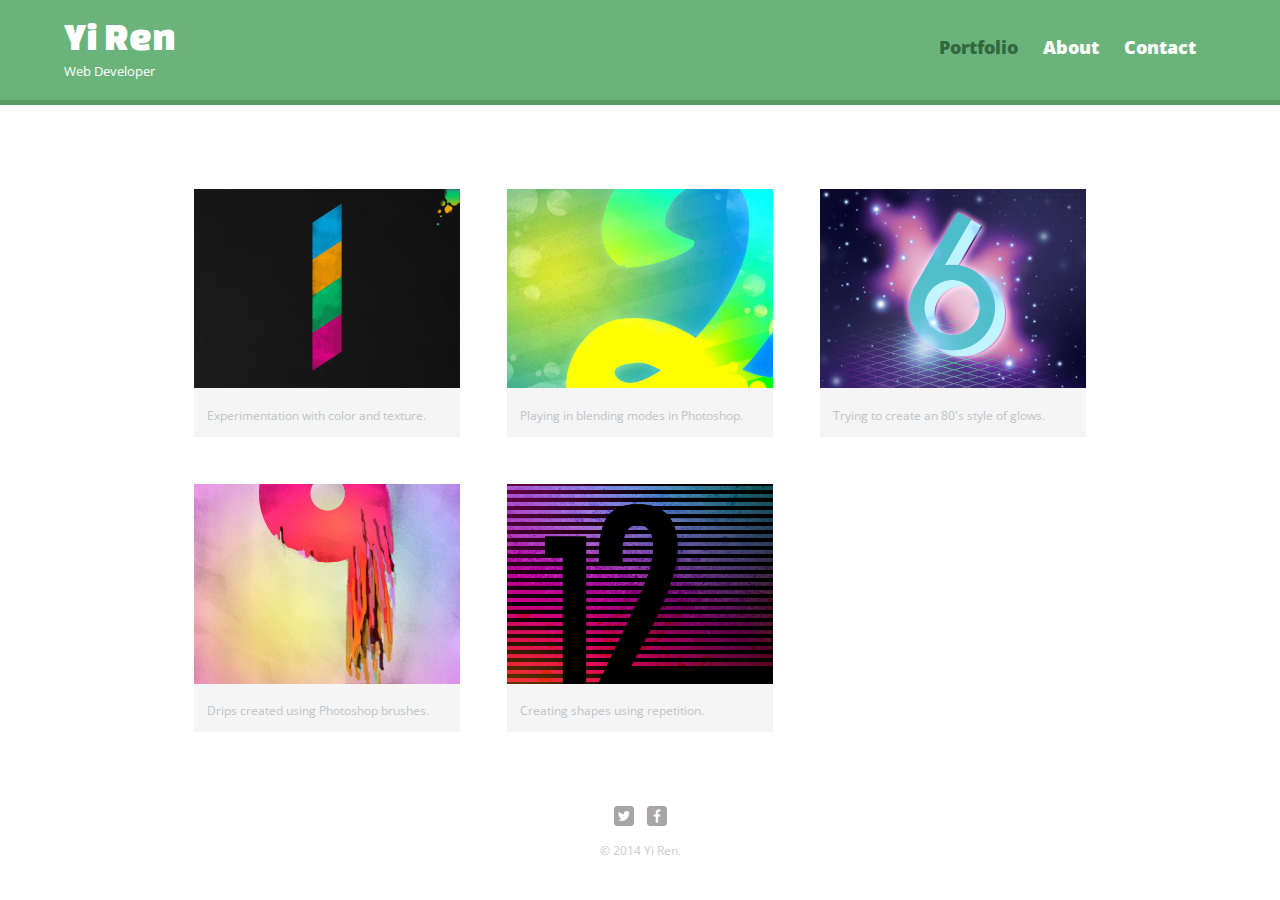
<file: index.html>
<!DOCTYPE html>
<html>
	<head>
		<meta charset='utf-8'>
		<title>Yi Ren | Web Developer</title>
    <link rel="stylesheet" href="css/normalize.css">
    <link href='http://fonts.googleapis.com/css?family=Changa+One|Open+Sans:400italic,700italic,400,700,800' rel='stylesheet' type='text/css'>
    <link rel="stylesheet" href="css/main.css">
    <link rel="stylesheet" href="css/responsive.css">
    <meta name="viewport" content="width=device-width, initial-scale=1.0">
	</head>
	<body>
		<header>
			<a href="index.html" id="logo">
				<h1>Yi Ren</h1>
				<h2>Web Developer</h2>
			</a>
			<nav> 
				<ul>
					<li><a href="index.html" class="selected">Portfolio</a></li>
					<li><a href="about.html">About</a></li>
					<li><a href="contact.html">Contact</a></li>
				</ul>
			</nav>
		</header>
    <div id="wrapper">
      <section>
        <ul id="gallery">
          <li>
            <a href="img/numbers-01.jpg">
              <img src="img/numbers-01.jpg" alt="">
              <p>Experimentation with color and texture.</p>
            </a>
          </li>
          <li>
            <a href="img/numbers-02.jpg">
              <img src="img/numbers-02.jpg" alt="">
              <p>Playing in blending modes in Photoshop.</p>
            </a>
          </li>  
          <li>
            <a href="img/numbers-06.jpg">
              <img src="img/numbers-06.jpg" alt="">
              <p>Trying to create an 80's style of glows.</p>
            </a>
          </li>  
          <li>
            <a href="img/numbers-09.jpg">
              <img src="img/numbers-09.jpg" alt="">
              <p>Drips created using Photoshop brushes.</p>
            </a>
          </li>  
          <li>
            <a href="img/numbers-12.jpg">
              <img src="img/numbers-12.jpg" alt="">
              <p>Creating shapes using repetition.</p>
            </a>
          </li>  
        </ul>
      </section>
      <footer>
        <a href= "https://twitter.com/Kren1221"><img src="img/twitter-wrap.png" alt="Twitter Logo" class="social-icon"></a>
        <a href= "https://www.facebook.com/KevYi1314"><img src="img/facebook-wrap.png" alt="Facebook Logo" class="social-icon"></a>
        <p>&copy; 2014 Yi Ren.</p>
      </footer>
    </div>
	</body>
</html>
</file>
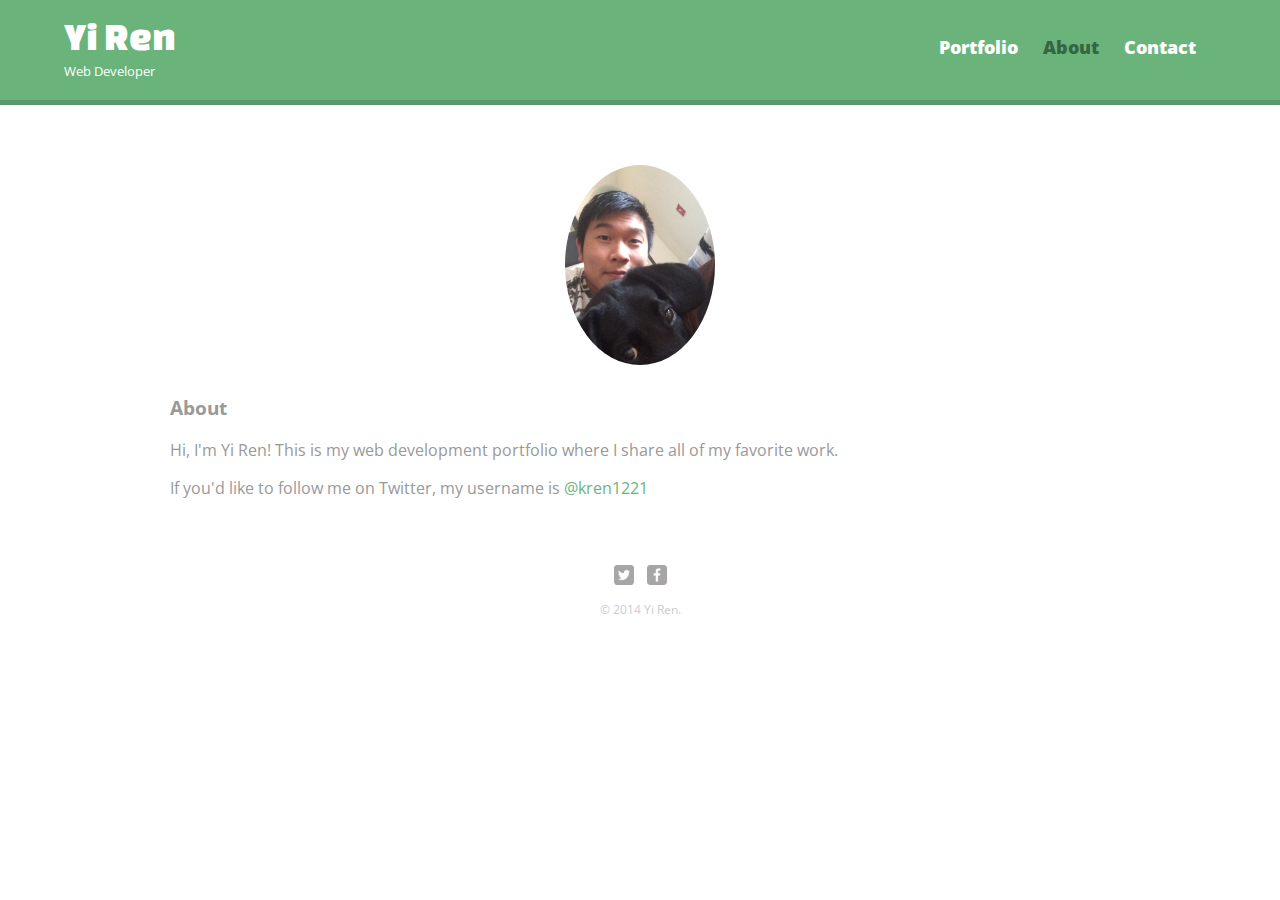
<file: about.html>
<!DOCTYPE html>
<html>
	<head>
		<meta charset='utf-8'>
		<title>Yi Ren | Web Developer</title>
    <link rel="stylesheet" href="css/normalize.css">
    <link href='http://fonts.googleapis.com/css?family=Changa+One|Open+Sans:400italic,700italic,400,700,800' rel='stylesheet' type='text/css'>
    <link rel="stylesheet" href="css/main.css">
    <link rel="stylesheet" href="css/responsive.css">
    <meta name="viewport" content="width=device-width, initial-scale=1.0">
	</head>
	<body>
		<header>
			<a href="index.html" id="logo">
				<h1>Yi Ren</h1>
				<h2>Web Developer</h2>
			</a>
			<nav> 
				<ul>
					<li><a href="index.html">Portfolio</a></li>
					<li><a href="about.html" class="selected">About</a></li>
					<li><a href="contact.html">Contact</a></li>
				</ul>
			</nav>
		</header>
    <div id="wrapper">
      <section>
        <img src="img/yi-profile.jpg" alt="Photograph of Nick Pettit" class="profile-photo">
        <h3>About</h3>
        <p>Hi, I'm Yi Ren! This is my web development portfolio where I share all of my favorite work.</p>
        <p>If you'd like to follow me on Twitter, my username is <a href="https://twitter.com/Kren1221">@kren1221</a></p>
      </section>
      <footer>
        <a href= "https://twitter.com/Kren1221"><img src="img/twitter-wrap.png" alt="Twitter Logo" class="social-icon"></a>
        <a href= "https://www.facebook.com/KevYi1314"><img src="img/facebook-wrap.png" alt="Facebook Logo" class="social-icon"></a>
        <p>&copy; 2014 Yi Ren.</p>
      </footer>
    </div>
	</body>
<html>
</file>
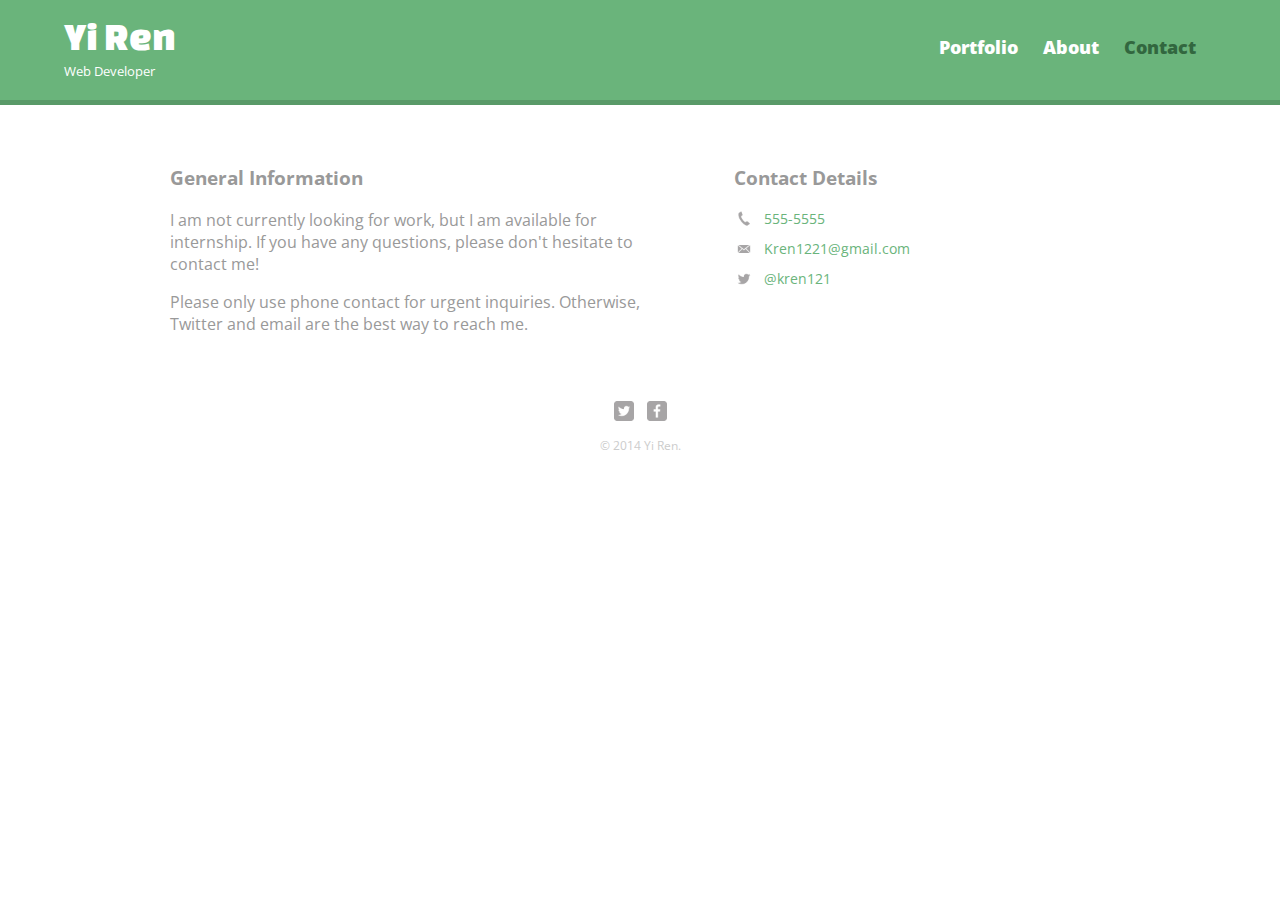
<file: contact.html>
<!DOCTYPE html>
<html>
	<head>
		<meta charset='utf-8'>
		<title>Yi Ren | Web Developer</title>
    <link rel="stylesheet" href="css/normalize.css">
    <link href='http://fonts.googleapis.com/css?family=Changa+One|Open+Sans:400italic,700italic,400,700,800' rel='stylesheet' type='text/css'>
    <link rel="stylesheet" href="css/main.css">  
    <link rel="stylesheet" href="css/responsive.css">
    <meta name="viewport" content="width=device-width, initial-scale=1.0">
	</head>
	<body>
		<header>
			<a href="index.html" id="logo">
				<h1>Yi Ren</h1>
				<h2>Web Developer</h2>
			</a>
			<nav> 
				<ul>
					<li><a href="index.html">Portfolio</a></li>
					<li><a href="about.html">About</a></li>
					<li><a href="contact.html" class="selected">Contact</a></li>
				</ul>
			</nav>
		</header>
    <div id="wrapper">
      <section id="primary">
        <h3>General Information</h3>
        <p>I am not currently looking for work, but I am available for internship. If you have any questions, please don't hesitate to contact me!</p>
        <p>Please only use phone contact for urgent inquiries. Otherwise, Twitter and email are the best way to reach me.</p>
      </section>
      <section id="secondary">
        <h3>Contact Details</h3>
        <ul class="contact-info">
          <li class="phone"><a href="tel:555-5555">555-5555</a></li> 
          <li class="mail"><a href="mailto:kren1221@gmail.com">Kren1221@gmail.com</a></li>
          <li class="twitter"><a href="http://twitter.com/intent/tweet?screen_name=kren1221">@kren121</a></li> 
        </ul>
      </section>
      <footer>
        <a href= "https://twitter.com/Kren1221"><img src="img/twitter-wrap.png" alt="Twitter Logo" class="social-icon"></a>
        <a href= "https://www.facebook.com/KevYi1314"><img src="img/facebook-wrap.png" alt="Facebook Logo" class="social-icon"></a>
        <p>&copy; 2014 Yi Ren.</p>
      </footer>
    </div>
	</body>
<html>
</file>
<file: css/main.css>
/**********************
GENERAL
***********************/

body {
  font-family: 'Open Sans', sans-serif;

}

#wrapper {
  max-width: 940px;
  margin: 0 auto;
  padding: 0 5%;
}

a {
  text-decoration: none

}

img {
  max-width: 100%;
}

h3 {
  margin: 0 0 1em 0;
}


/**********************
HEADING
***********************/

header {
  float: left;
  margin: 0 0 30px 0;  /*top, right, bottom, left*/
  padding: 5px 0 0 0;
  width: 100%; /*now the size of the element is not  it tells the element to stretch across the page*/
}

#logo {
  text-align: center;
  margin: 0;
}

h1 {
  font-family:'Changa One', sans-serif;
  margin: 15px 0;    /*15 px above and below the font, 0 left and right */
  font-size: 1.75em; /* em is relative unit of measurement to the font, which is 16  pxs by default. 1                                                em = 1 default px(16 in this case)*/
  font-weight: normal; /*unbold headline. healines are bolded in default*/
  line-height: 0.8em; /* determines the amount of space between each line of text. important in                                                     paragraph text */
}

h2 {
  font-size: 0.75em;
  margin: -5px 0 0;    /*first value sets the top, second value sets the left and right, third value sets the bottom. the nagative px is actually pulling the element closer to it's surrounding rather pushing it away*/
  font-weight: normal;
}


/**********************
NAVIGATION
***********************/

nav {
  text-align: center;
  padding: 10px 0;
  margin: 20px 0 0;
}

nav ul {
  list-style: none;
  margin: 0 10px; /*top&bottom, left&right*/
  padding: 0;
}

nav li {
  display: inline-block; /*inline but with some block-level properties such as width and height*/
}

nav a {
  font-weight: 800;
  padding: 15px 10px; /*makes the links easily targetable*/
}
/**********************
FOOTER
***********************/

footer {
  font-size: 0.75em;
  text-align: center;
  clear: both;  /* clear property specifies whether an element can be adjacent to floated */
  padding-top: 50px;
  color:#ccc;
}

.social-icon {
  width: 20px;
  height: 20px;
  margin: 0 5px; /*give some space in between the two icons*/
    
}

/**********************
PAGE: PORTFOLIO
***********************/

#gallery {
  margin: 0;
  padding: 0;
  list-style: none; /* removes any bullet points from the list*/
}

#gallery li {
  float: left;  /*allows the images appear side by side instead of stacking on top of each other*/
  width: 45%;
  margin: 2.5%;
  background-color: #f5f5f5;
  color: #bdc3c7;
}

#gallery li a p {
  margin: 0;
  padding: 5%;
  font-size: 0.75em;
  color: #bdc3c7
    
}


/**********************
PAGE: ABOUT
***********************/


.profile-photo {
  display: block; /*allows us to auto margin the element to the center of the page*/
  max-width: 150px;
  margin: 0 auto 30px;
  border-radius: 100%; /*can be px value too. add rounded corner to an element*/
}



/**********************
PAGE: CONTACT
***********************/

.contact-info {
  list-style: none;
  padding: 0;
  margin: 0;
  font-size: 0.9em;    
}

.contact-info a {
  display: block; /*gives the anchor links enough room*/
  min-height: 20px; 
  background-repeat: no-repeat; /*Sets whether or not a background image should be repeated. by default, background will repeat.*/
  background-size: 20px 20px; /*resizes background size*/
  padding: 0 0 0 30px;
  margin: 0 0 10px;
}
.contact-info li.phone a {
  background-image: url('../img/phone.png');
}

.contact-info li.mail a {
  background-image: url('../img/mail.png');
}

.contact-info li.twitter a {
  background-image: url('../img/twitter.png');
}

/**********************
COLORS
***********************/

/* site body */

body {
  background-color:#fff;  
  color: #999;
}

/* green header */
header {
  background: #6ab47b;
  border-color: #599a68;
}

/* nav background on mobile */
nav {
  background: #599a68;
}

/* logo text */
h1, h2 {
  color: #fff;
}

/* links */
a {
  color: #6ab47b;

}

/* nav links */
nav a, nav a:visited {
  color: #fff;
}

/* selected nav link */
nav a.selected, nav a:hover {
  color: #32673f;
}
</file>
<file: css/responsive.css>
@media screen and (min-width: 580px) {          /*tells the css to target digital media rather than print media, this one is ideal for 
  
  
  
/**********************
TWO COLUM LAYOUT
***********************/
  
  #primary {
    width: 50%;
    float: left;
  }
  
  #secondary {
    width: 40%;       
    float: right;         /*just to make sure it works if there's browser issue on a rare occasion*/
  }  


/**********************
3 * 5 = 15% margin
100% - 15% = 85%
  85/3 =28.33333... resist to rounding
***********************/
  

/**********************
PAGE: PORTFOLIO
***********************/

  #gallery li {
    width: 28.3333%;
  }
  
  #gallery li:nth-child(4n) {    /* this function helps select any element in every nth element, 4th in                                       this case, and correct responsive issue.*/
    clear: left;
  }

  
/*
In this video, the selector :nth-child(4n) is used to correct a responsive issue on every 4th item. In other words, this will select the 4th item, 8th item, 12th item, and so on. This fixes the specific problem in the video, but if more gallery items are added beyond the 5 that are present in this project, the design will start to break again. That's because there are 3 items in each row, and every 4th item could appear at the beginning, middle, or end of a row.

Instead, we want to select the first item in each row. A more robust solution is to use the selector :nth-child(3n + 1) instead. This will select every 3rd item plus 1. In other words, this will select the 4th item, 7th item, 10th item, and so on.
*/
  

/**********************
PAGE: ABOUT
***********************/
  
  .Profile-photo {
    float: left;
    margin: 0 5% 80px 0;
  }

}


@media screen and (min-width: 660px) {      /*for tablets and desktop resolution*/
 
/**********************
HEADER
***********************/
  
  nav {
    background: none;  /* backgroudn is removed so the texts can sit against the header background*/
    float: right;
    font-size: 1.125em;
    margin-right: 5%;
    text-align: right;
    width: 45%;
  }
  
  #logo {
    float: left;
    margin-left: 5%;
    text-align: left;
    width: 45%;
  }
  
  h1 {
    font-size: 2.5em;
  }
  
  h2 {
    font-size: 0.825em;
    margin-bottom: 20px;
  }
  
  header {
    border-bottom: 5px solid #599a68;     /*the 5px represents the width of the border*/
    margin-bottom: 60px;
  }
}
</file>
